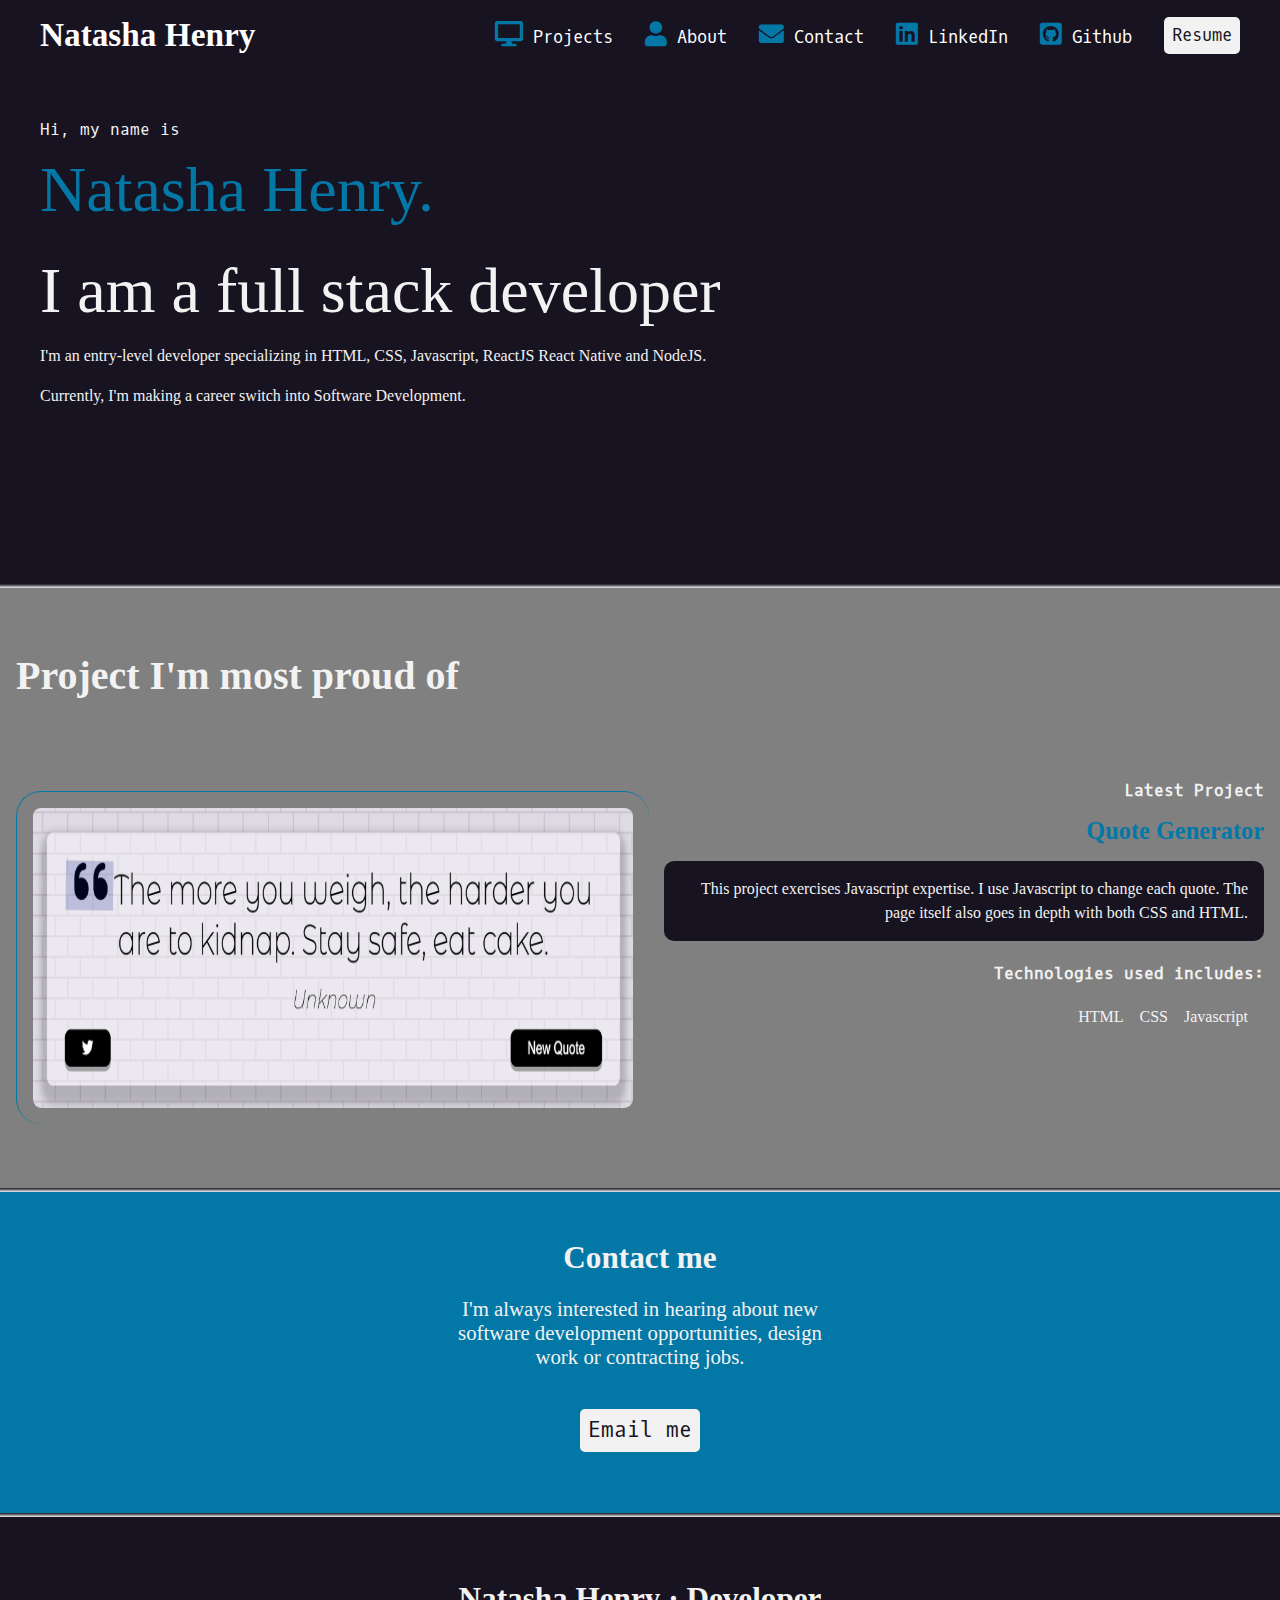
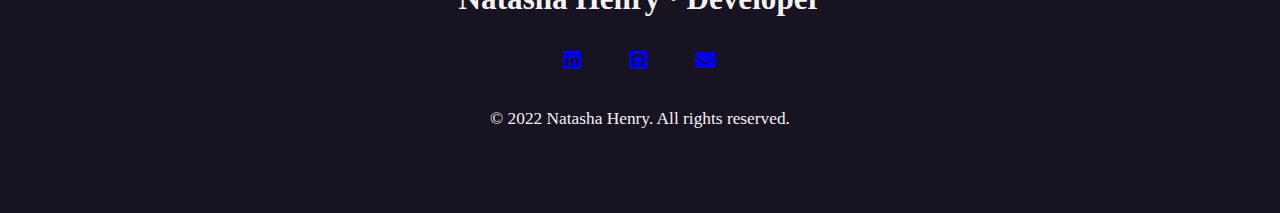
<file: index.html>
<!DOCTYPE html>
<html lang="en">
<head>
        <meta charset="UTF-8" />
        <meta http-equiv="X-UA-Compatible" content="IE=edge" />
        <meta name="viewport" content="width=device-width, initial-scale=1.0" />
        <link rel="preconnect" href="https://fonts.googleapis.com" />
        <link rel="preconnect" href="https://fonts.gstatic.com" crossorigin />
        <link href="https://fonts.googleapis.com/css2?family=Oxygen&family=Oxygen+Mono&display=swap" rel="stylesheet" />
        <link href="https://cdnjs.cloudflare.com/ajax/libs/font-awesome/5.15.4/css/all.min.css" rel="stylesheet" />
        <link rel="stylesheet" href="css/style.css" />
        <title>Natasha Henry's Portfolio</title>
    </head>
<body>

    <!-- Nav section start -->
    <nav>
        <ul>
          <li>
          <h1><a href="index.html">
            <span>Natasha Henry</span>
            </a></h1>
          </li>
          <li><a href="#index.html#project"><i class="fas fa-desktop" aria-hidden="true"></i> Projects</a></li>
          <li><a href="about.html"><i class="fa fa-user" aria-hidden="true"></i> About</a></li>
          <li><a href="#index.html#contact"><i class="fa fa-envelope" aria-hidden="true"></i> Contact</a></li>
           <li><a href="https://www.linkedin.com/in/natasha-henry63/" target="_blank"><i class="fab fa-linkedin" aria-hidden="true"></i> LinkedIn</a></li>
           <li><a href="https://github.com/natashaafeisha" target="_blank"> <i class="fab fa-github-square" aria-hidden="true"></i> Github</a></li>
          <li><a href="https://drive.google.com/file/d/1J_4vh8CLcfEtPoShASwZ9-NBS8B8cMkw/view?usp=sharing" target="_blank" class="button"></i> Resume</a></li> 
        </ul>
      </nav>

      <!-- Nav section end -->

<!-- intro start-->
<section id = "intro">

    <p class="name">Hi, my name is <span>Natasha Henry.</span></p>
  
    <h2>I am a full stack developer</h2>
  
    <p>I'm an entry-level developer specializing in HTML, CSS, Javascript, ReactJS React Native and NodeJS.</p>
  
    <p>Currently, I'm making a career switch into Software Development.</p>
  </section>

  <!-- Intro section end -->
  <div class="gradient"></div>
  <!-- projects section -->
  <div class="section-project">
<section id="project">
    <h2>Project I'm most proud of</h2>
    <article>
        <div class="text">
        <h4>Latest Project</h4>
        <h3>Quote Generator</h3>
        <p class="blackbox"> This project exercises Javascript expertise.  I use Javascript to change each quote.  The page itself also goes in depth with both CSS and HTML.</p>
        <h4>Technologies used includes:</h4>
        <ul>
            <li>HTML</li>
            <li>CSS</li>
            <li>Javascript</li>
        </ul>
    </div>
        <img src="img/Quote-generator.png" alt="Screenshot of quote generator" width="500" height="300" />
    </article>

</section>
</div>
  <div class="gradient"></div>

  <!-- Contact section start -->

<div class="section-contact">
  <section id="contact">
    <h2>Contact me</h2>
    <p>
      I'm always interested in hearing about new software development opportunities, design work or contracting jobs.</p>
    <p><a href="mailto:natashahenry63@gmail.com" class="button"> Email me </a></p>
  </section>
</div>

<!-- Contact section end -->
<div class="gradient"></div>
  <!-- footer section -->

<footer>
    <h2>Natasha Henry &middot; Developer</h2>
    <ul>
      <li>
      <a href= "https://www.linkedin.com/in/natasha-henry63/" target="_blank">
        <span class= "fab fa-linkedin" aria-hidden="true"></span>
        <span class= "sr-only">LinkedIn</span></a></li>
      <li>
    <a href="https://github.com/natashaafeisha" target="_blank">
      <span class="fab fa-github-square" aria-hidden="true"></span>
      <span class="sr-only">Github</span></a></li>
    <li>
      <a href="mailto:natashahenry63@gmail.com">
        <span class= "fas fa-envelope" aria-hidden = "true"></span>
        <span class="sr-only">Contact</span></a></li>
      
    </ul>
    <p><small>&copy; 2022 Natasha Henry. All rights reserved. </small></p>
    
    
  </footer>
  
  



</body>
</html>
</file>
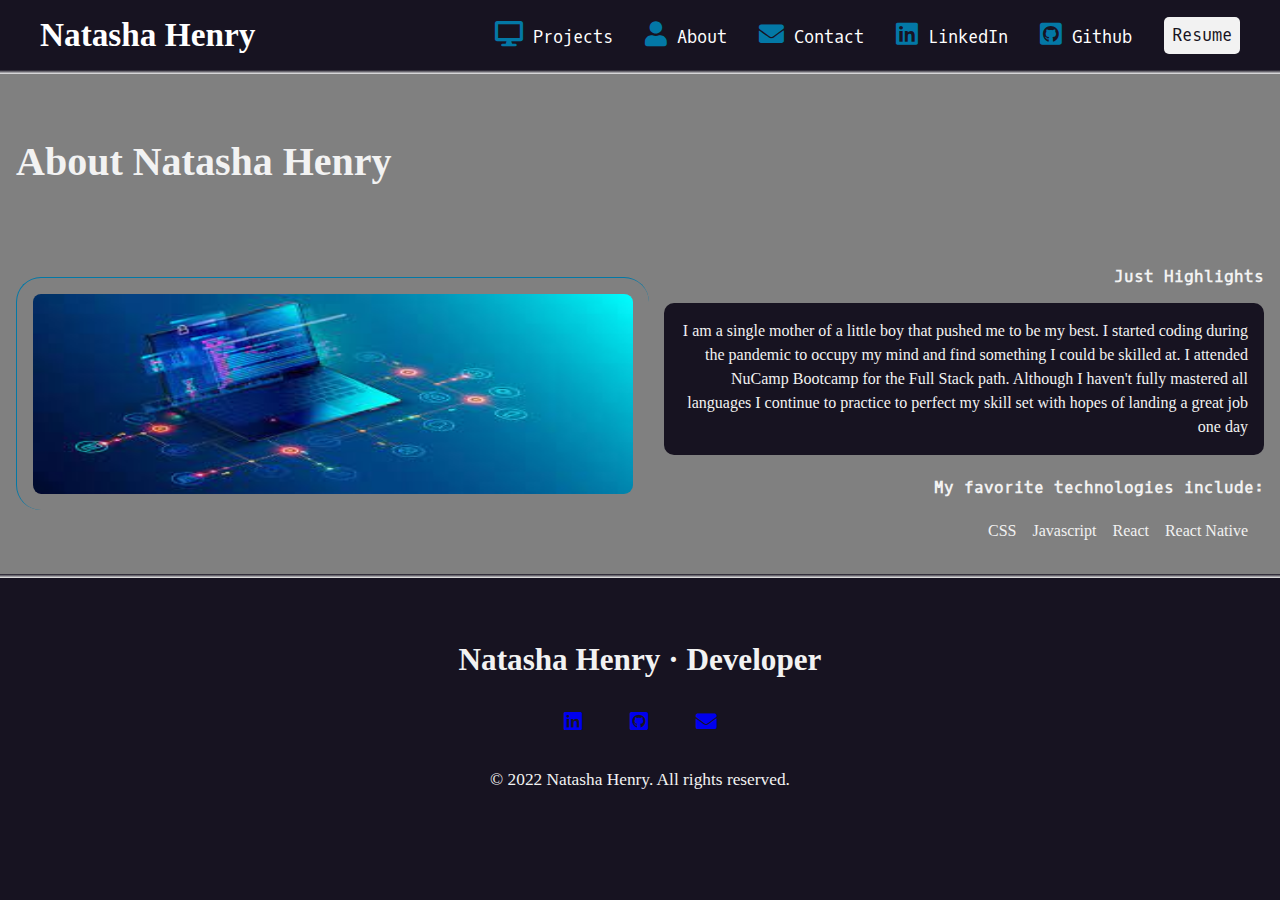
<file: about.html>
<!DOCTYPE html>
<html lang="en">
<head>
        <meta charset="UTF-8" />
        <meta http-equiv="X-UA-Compatible" content="IE=edge" />
        <meta name="viewport" content="width=device-width, initial-scale=1.0" />
        <link rel="preconnect" href="https://fonts.googleapis.com" />
        <link rel="preconnect" href="https://fonts.gstatic.com" crossorigin />
        <link href="https://fonts.googleapis.com/css2?family=Oxygen&family=Oxygen+Mono&display=swap" rel="stylesheet" />
        <link href="https://cdnjs.cloudflare.com/ajax/libs/font-awesome/5.15.4/css/all.min.css" rel="stylesheet" />
        <link rel="stylesheet" href="css/style.css" />
        <title>Natasha Henry's Portfolio</title>
    </head>
<body>

    <!-- Nav section start -->
    <nav>
        <ul>
          <li>
          <h1><a href="index.html">
            <span>Natasha Henry</span>
            </a></h1>
          </li>
          <li><a href="index.html#project"><i class="fas fa-desktop" aria-hidden="true"></i> Projects</a></li>
          <li><a href="about.html"><i class="fa fa-user" aria-hidden="true"></i> About</a></li>
          <li><a href="index.html#contact"><i class="fa fa-envelope" aria-hidden="true"></i> Contact</a></li>
           <li><a href="https://www.linkedin.com/in/natasha-henry63/" target="_blank"><i class="fab fa-linkedin" aria-hidden="true"></i> LinkedIn</a></li>
           <li><a href="https://github.com/natashaafeisha" target="_blank"> <i class="fab fa-github-square" aria-hidden="true"></i> Github</a></li>
          <li><a href="https://drive.google.com/file/d/1J_4vh8CLcfEtPoShASwZ9-NBS8B8cMkw/view?usp=sharing" target="_blank" class="button"></i> Resume</a></li> 
        </ul>
      </nav>

      <div class="gradient"></div>
<!-- 
      Nav end -->

      <div class="section-project">
        <section id="project">
            <h2>About Natasha Henry</h2>
            <article>
                <div class="text">
                <h4>Just Highlights</h4>
                <p class="blackbox"> I am a single mother of a little boy that pushed me to be my best.  I started coding during the pandemic to occupy my mind and find something I could be skilled at. I attended NuCamp Bootcamp for the Full Stack path.  Although I haven't fully mastered all languages I continue to practice to perfect my skill set with hopes of landing a great job one day</p>
                <h4>My favorite technologies include:</h4>
                <ul>
                    <li>CSS</li>
                    <li>Javascript</li>
                    <li>React</li>
                    <li>React Native</li>
                </ul>
            </div>
                <img src="img/programming.jpg" alt="A picture of Natasha Henry" width="5" height="200" />
            </article>
        
        </section>
        </div>
          <div class="gradient"></div>




      <!-- footer start -->

      <footer>
        <h2>Natasha Henry &middot; Developer</h2>
        <ul>
          <li>
          <a href= "https://www.linkedin.com/in/natasha-henry63/" target="_blank">
            <span class= "fab fa-linkedin" aria-hidden="true"></span>
            <span class= "sr-only">LinkedIn</span></a></li>
          <li>
        <a href="https://github.com/natashaafeisha" target="_blank">
          <span class="fab fa-github-square" aria-hidden="true"></span>
          <span class="sr-only">Github</span></a></li>
        <li>
          <a href="mailto:natashahenry63@gmail.com">
            <span class= "fas fa-envelope" aria-hidden = "true"></span>
            <span class="sr-only">Contact</span></a></li>
          
        </ul>
        <p><small>&copy; 2022 Natasha Henry. All rights reserved. </small></p>
        
        
      </footer>
</file>
<file: css/style.css>
:root {
  --black: #171321;
  --teal: #0378a6;
  --ltblue: #aec5f2;
  --offyellow: #f2cf8d;
  --white: #f2f2f2;
  --dkpink: #f29b9b;
  --ltpink: #f2bbbb;
  --dkblue: #0f1226;
  --gray: #808080;
  --magenta: #ff00ff;
  --dullred: #f53d36;
  --font-size: 1.3rem;
  --mono: 'Oxygen mono', monospace;
  --sans: 'Oxygen,sans-serif';
}
*,
*::before,
*::after {
  box-sizing: inherit;
}

body {
  padding: 0;
  margin: 0;
  font-family: var(--sans);
  background-color: var(--black);
  color: var(--white);
  font-size: var(--font-size);
}

h1,
h2,
h3 {
  margin: 0;
}

a {
  color: var (--dullred);
}

a:hover {
  color: var(--dullred);
  text-decoration: none;
}

img{
    width: 100%;
}

/* background color divs */
.section-contact {
  background-color: var(--teal);
}
.gradient {
  background: linear-gradient(
    0deg,
    var(--white) 0%,
    rgba(45, 158, 253, 0) 100%
  );
  height: 4px;
}
.section-project {
background-color: var(--gray);
}


/* intro styles */
#intro {
  padding: 2rem 1rem 10rem 1rem;
  max-width: 1200px;
  margin: 0 auto;
}

#intro p {
  font-size: 1rem;
  line-height: 1.5;
}
#intro .name {
  font-family: var(--mono);
}
.name span {
  font-family: var(--sans);
  font-size: 4rem;
  color: var(--teal);
  display: block;
}

#intro h2 {
  font-size: 4rem;
  font-weight: normal;
}

/* contact section */

#contact {
  width: 400px;
  text-align: center;
  margin: 0 auto;
  padding: 3rem 0;
}

#contact p:last-child {
  margin-top: 3rem;
}

/* navbar */

nav {
  font-family: var(--mono);
  font-size: 80%;
  padding: 1rem;
}

nav h1 a {
  font-family: var(--sans);
}

nav ul {
  list-style-type: none;
  padding: 0;
  margin: 0;
  display: flex;
  flex-flow: row wrap;
  justify-content: center;
  align-items: center;
  gap: 2rem;
}

nav li:first-child {
  flex-basis: 100%;
  text-align: center;
}

nav [class*='fa-'] {
  font-size: 150%;
  color: var(--teal);
}

nav h1 [class*='fa-'] {
  font-size: 100%;
  color: var(--teal);
}

nav a {
  color: white;
  text-decoration: none;
  display: block;
}

nav a:hover {
  color: var(--gray);
}

nav a:hover,
nav [class*='fa-']:hover {
  color: var(--gray);
}

.button {
  background-color: var(--white);
  padding: 0.5rem;
  border-radius: 5px;
  color: var(--black);
  font-family: var(--mono);
  text-decoration: none;
}

.button:hover {
  color: var(--black);
  background-color: var(--gray);
}

/* footer section */

footer {
  text-align: center;
  padding: 4rem 0;
}

footer ul {
  list-style-type: none;
  padding: 0;
  margin: 2rem 0;
  display: flex;
  flex-flow: row wrap;
  justify-content: center;
  gap: 3rem;
  font-size: 3 rem;
}

/* projects section */
#project {
    padding: 4rem 1rem;
    color:var(--white);
    padding-bottom: 0;
    
}

#project h2{
    font-size: 2.5rem;
    margin-bottom: calc(2.5rem * 1.5);
}

#project h3{
    color: var(--teal);
}

#project h4{
  font-size: 1rem;  
  font-family: var(--mono);
  margin-bottom: 1rem;
}

.blackbox {
    background-color:var(--black);
    padding: 1rem;border-radius: 10px;
    font-size: 1rem;
    line-height:1.5;
}

#project ul {
    list-style-type:none;
    padding: 0.5rem;
    margin: 0.5rem;
    display: flex;
    flex-flow: row wrap;
    justify-content: flex-start;
    gap: 1rem;
    font-size: 1rem;
}

#project img{
margin: 2rem 0 4rem 0;
border-left: 1px solid var(--teal);
border-top: 1px solid var(--teal);
border-radius:25px ;
padding: 1rem;
}
@media (min-width: 550px){
    article{
        display: grid;
        grid-template-columns: 1fr 1fr;
        gap: 3rem;
    }
    .text {
order: 2;
text-align: right;
    }
}
#project ul {
    justify-content: flex-end;
}
    




@media (min-width: 850px) {
  nav {
    max-width: 1200px;
    margin: 0 auto;
  }
  nav li:first-child {
    flex-basis: auto;
    text-align: left;
    margin-right: auto;
  }
}
</file>
